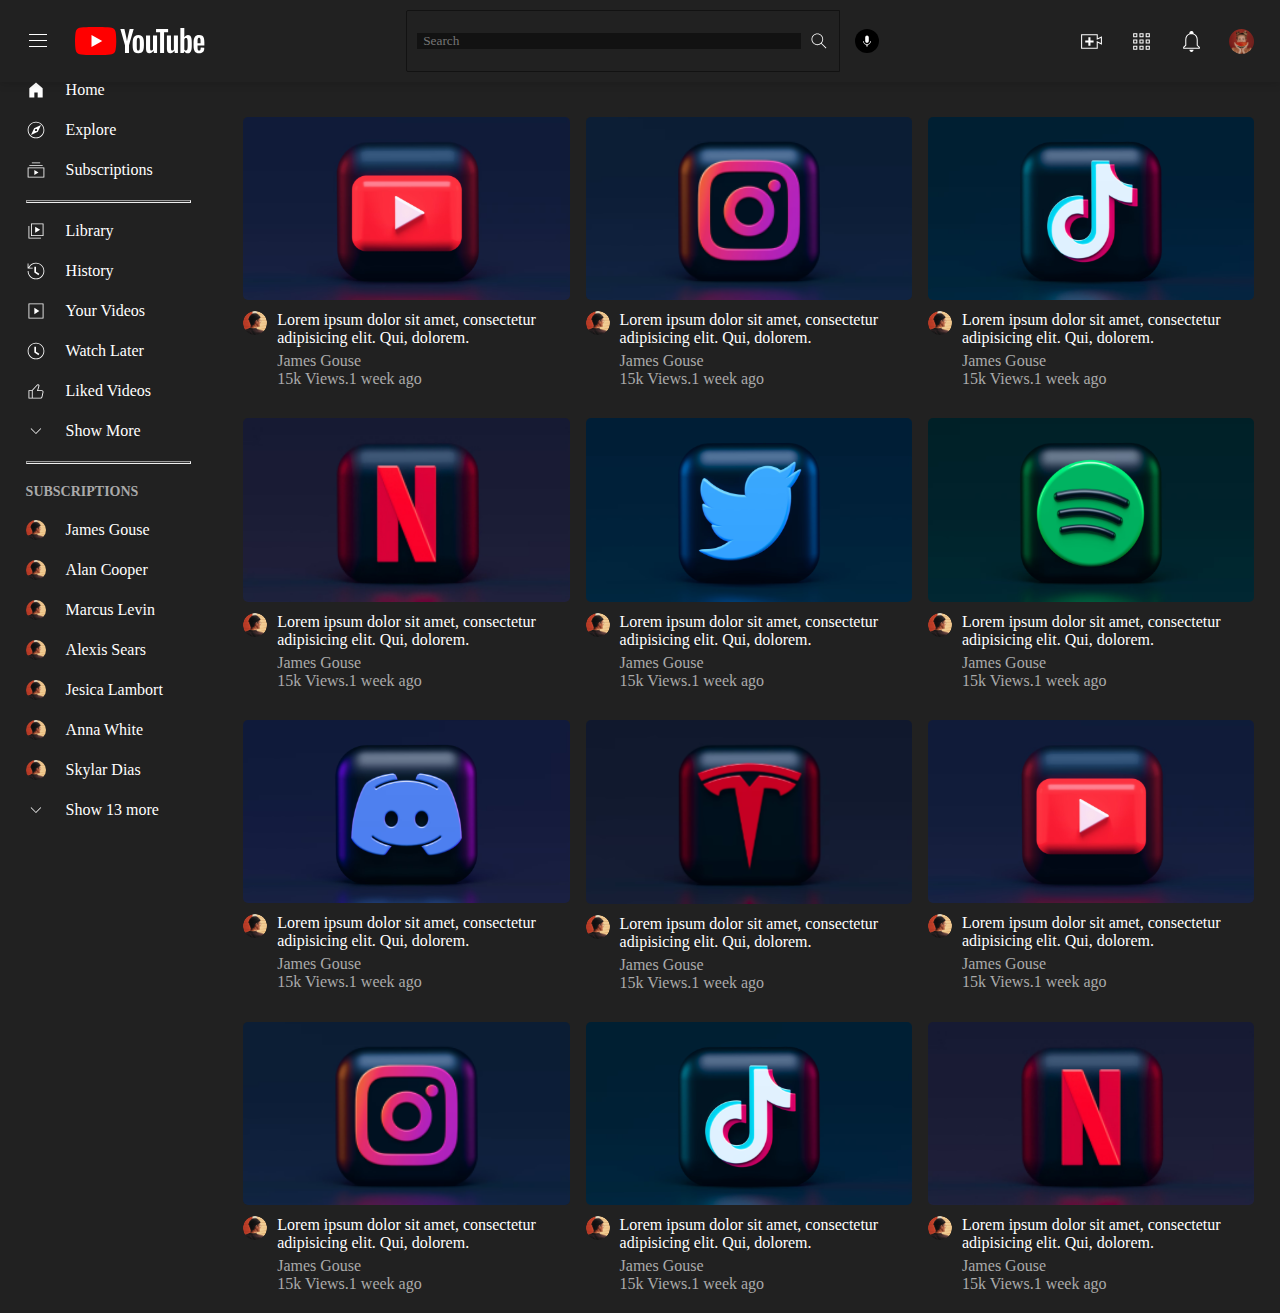
<file: index.html>
<!DOCTYPE html>
<html lang="en">
<head>
    <meta charset="UTF-8">
    <meta name="viewport" content="width=device-width, initial-scale=1.0">
    <title>youtube-clone</title>
    <link href="./style.css" rel="stylesheet">
</head>
<body>
    <!-- ---------------nav--------------- -->
    <nav class="flex-div">
        <div class="nav-left flex-div">
            <img class="menu" src="./assets/hamburger.svg">
            <img class="nav-logo" src="./assets/Youtube-Logo.svg">
        </div>
        <div class="nav-middle flex-div">
            <div class="search-box flex-div">
                <input type="text" placeholder="  Search">
                <img src="./assets/search.svg">
            </div> 
            <img class="mic-icon" src="./assets/Icon.svg">
        </div>
        <div class="nav-right flex-div">
            <img src="./assets/create.svg">
            <img src="./assets/apps.svg">
            <img src="./assets/notifications.svg">
            <img src="./assets/User-Avatar.svg" class="profile">
        </div>
    </nav>
    <!-- --------------------sidebar------------ -->
    <div class="side-bar">
        <div class="shortcut-link">
            <a href=""><img src="./assets/home-fill.svg"><p>Home</p></a>
            <a href=""><img src="./assets/explore.svg"><p>Explore</p></a>
            <a href=""><img src="./assets/subscriptions.svg"><p>Subscriptions</p></a>
            <hr><br>
            <a href=""><img src="./assets/library.svg"><p>Library</p></a>
            <a href=""><img src="./assets/history.svg"><p>History</p></a>
            <a href=""><img src="./assets/yourVideos.svg"><p>Your Videos</p></a>
            <a href=""><img src="./assets/watchLater.svg"><p>Watch Later</p></a>
            <a href=""><img src="./assets/liked.svg"><p>Liked Videos</p></a>
            <a href=""><img src="./assets/arrowBottom.svg"><p>Show More</p></a>
            <hr>
        </div>
        <div class="SUBSCRIPTIONS-List">
            <h3>SUBSCRIPTIONS</h3>
            <a href=""><img src="./assets/User-Avatar0.svg"><p>James Gouse</p></a>
            <a href=""><img src="./assets/User-Avatar0.svg"><p>Alan Cooper</p></a>
            <a href=""><img src="./assets/User-Avatar0.svg"><p>Marcus Levin</p></a>
            <a href=""><img src="./assets/User-Avatar0.svg"><p>Alexis Sears</p></a>
            <a href=""><img src="./assets/User-Avatar0.svg"><p>Jesica Lambort</p></a>
            <a href=""><img src="./assets/User-Avatar0.svg"><p>Anna White</p></a>
            <a href=""><img src="./assets/User-Avatar0.svg"><p>Skylar Dias</p></a>
            <a href=""><img src="./assets/arrowBottom.svg"><p>Show 13 more</p></a>
        </div>
        <div></div>
    </div>
    <!-- -----------main-------------- -->
    <div class="container">
        <div class="list-container">
            <div class="vid-list">
                <a href="./videoDetails.html"><img class="thumb" src="./assets/image 1.svg"></a>
                <div class="flex-div">
                    <img src="./assets/User-Avatar0.svg" alt="">
                    <div class="vid-info">
                        <a href="./videoDetails.html">Lorem ipsum dolor sit amet, consectetur adipisicing elit. Qui, dolorem.</a>
                        <p>James Gouse</p>
                        <p>15k Views.1 week ago</p>
                    </div>
                </div>
            </div>
            <div class="vid-list">
                <a><img class="thumb" src="./assets/image 1.png"></a>
                <div class="flex-div">
                    <img src="./assets/User-Avatar0.svg" alt="">
                    <div class="vid-info">
                        <a href="">Lorem ipsum dolor sit amet, consectetur adipisicing elit. Qui, dolorem.</a>
                        <p>James Gouse</p>
                        <p>15k Views.1 week ago</p>
                    </div>
                </div>
            </div>
            <div class="vid-list">
                <a><img class="thumb" src="./assets/image 2.svg"></a>
                <div class="flex-div bottom-thumb" >
                    <img src="./assets/User-Avatar0.svg" alt="">
                    <div class="vid-info">
                        <a href="">Lorem ipsum dolor sit amet, consectetur adipisicing elit. Qui, dolorem.</a>
                        <p>James Gouse</p>
                        <p>15k Views.1 week ago</p>
                    </div>
                </div>
            </div>
            <div class="vid-list">
                <a><img class="thumb" src="./assets/image 1.jpg"></a>
                <div class="flex-div">
                    <img src="./assets/User-Avatar0.svg" alt="">
                    <div class="vid-info">
                        <a href="">Lorem ipsum dolor sit amet, consectetur adipisicing elit. Qui, dolorem.</a>
                        <p>James Gouse</p>
                        <p>15k Views.1 week ago</p>
                    </div>
                </div>
            </div>
            <div class="vid-list">
                <a><img class="thumb" src="./assets/image 4.svg"></a>
                <div class="flex-div">
                    <img src="./assets/User-Avatar0.svg" alt="">
                    <div class="vid-info">
                        <a href="">Lorem ipsum dolor sit amet, consectetur adipisicing elit. Qui, dolorem.</a>
                        <p>James Gouse</p>
                        <p>15k Views.1 week ago</p>
                    </div>
                </div>
            </div>
            <div class="vid-list">
                <a><img class="thumb" src="./assets/image 5.svg"></a>
                <div class="flex-div">
                    <img src="./assets/User-Avatar0.svg" alt="">
                    <div class="vid-info">
                        <a href="">Lorem ipsum dolor sit amet, consectetur adipisicing elit. Qui, dolorem.</a>
                        <p>James Gouse</p>
                        <p>15k Views.1 week ago</p>
                    </div>
                </div>
            </div>
            <div class="vid-list">
                <a><img class="thumb" src="./assets/image 6.svg"></a>
                <div class="flex-div bottom-thumb" >
                    <img src="./assets/User-Avatar0.svg" alt="">
                    <div class="vid-info">
                        <a href="">Lorem ipsum dolor sit amet, consectetur adipisicing elit. Qui, dolorem.</a>
                        <p>James Gouse</p>
                        <p>15k Views.1 week ago</p>
                    </div>
                </div>
            </div>
            <div class="vid-list">
                <a><img class="thumb" src="./assets/image 61.svg"></a>
                <div class="flex-div">
                    <img src="./assets/User-Avatar0.svg" alt="">
                    <div class="vid-info">
                        <a href="">Lorem ipsum dolor sit amet, consectetur adipisicing elit. Qui, dolorem.</a>
                        <p>James Gouse</p>
                        <p>15k Views.1 week ago</p>
                    </div>
                </div>
            </div>
            <div class="vid-list">
                <a><img class="thumb" src="./assets/image 1.svg"></a>
                <div class="flex-div">
                    <img src="./assets/User-Avatar0.svg" alt="">
                    <div class="vid-info">
                        <a href="">Lorem ipsum dolor sit amet, consectetur adipisicing elit. Qui, dolorem.</a>
                        <p>James Gouse</p>
                        <p>15k Views.1 week ago</p>
                    </div>
                </div>
            </div>
            <div class="vid-list">
                <a><img class="thumb" src="./assets/image 1.png"></a>
                <div class="flex-div">
                    <img src="./assets/User-Avatar0.svg" alt="">
                    <div class="vid-info">
                        <a href="">Lorem ipsum dolor sit amet, consectetur adipisicing elit. Qui, dolorem.</a>
                        <p>James Gouse</p>
                        <p>15k Views.1 week ago</p>
                    </div>
                </div>
            </div>
            <div class="vid-list">
                <a><img class="thumb" src="./assets/image 2.svg"></a>
                <div class="flex-div bottom-thumb" >
                    <img src="./assets/User-Avatar0.svg" alt="">
                    <div class="vid-info">
                        <a href="">Lorem ipsum dolor sit amet, consectetur adipisicing elit. Qui, dolorem.</a>
                        <p>James Gouse</p>
                        <p>15k Views.1 week ago</p>
                    </div>
                </div>
            </div>
            <div class="vid-list">
                <a><img class="thumb" src="./assets/image 1.jpg"></a>
                <div class="flex-div">
                    <img src="./assets/User-Avatar0.svg" alt="">
                    <div class="vid-info">
                        <a href="">Lorem ipsum dolor sit amet, consectetur adipisicing elit. Qui, dolorem.</a>
                        <p>James Gouse</p>
                        <p>15k Views.1 week ago</p>
                    </div>
                </div>
            </div>
            
        </div>
    </div>
    <script src="script.js"></script>
</body>
</html>
</file>
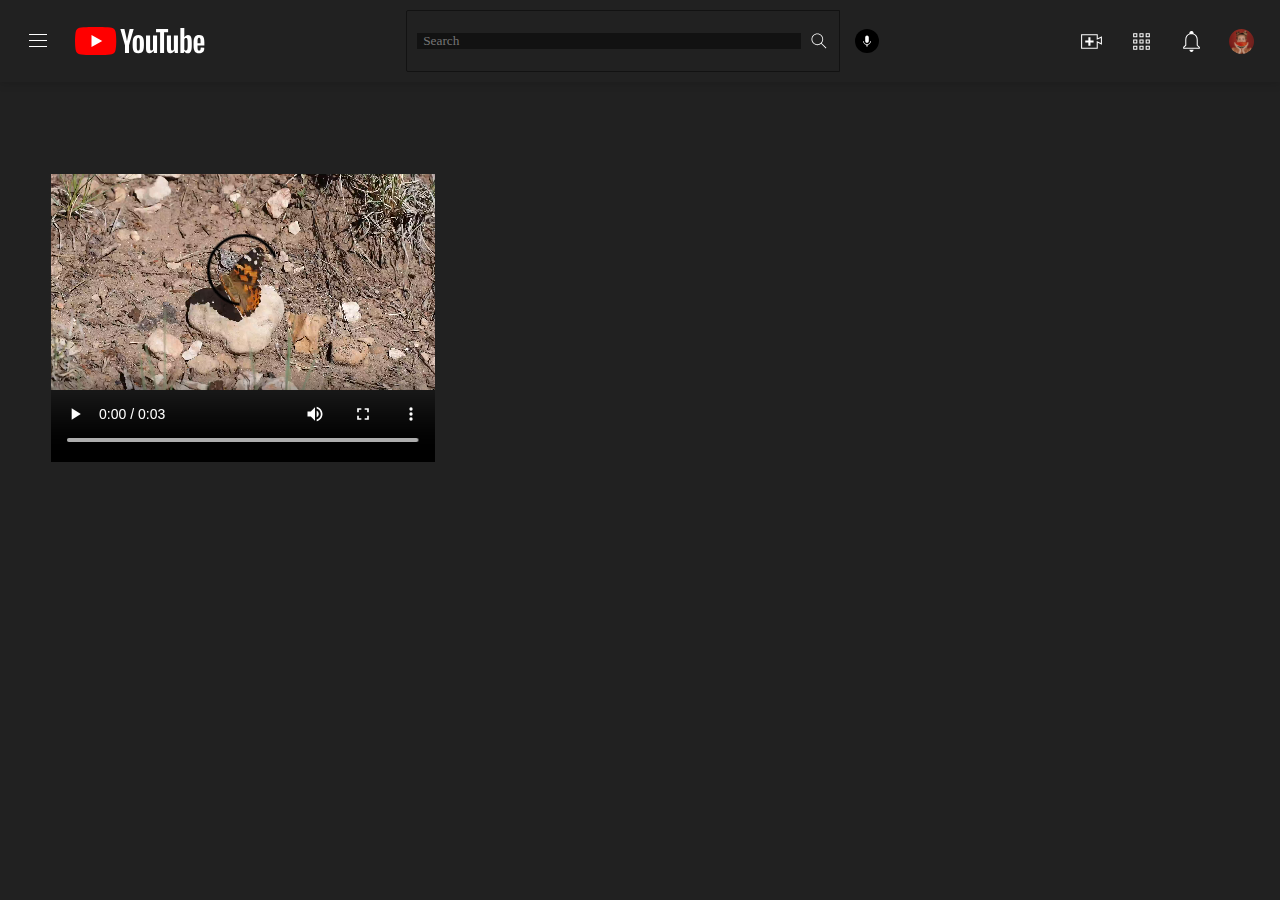
<file: videoDetails.html>
<!DOCTYPE html>
<html lang="en">
<head>
    <meta charset="UTF-8">
    <meta name="viewport" content="width=device-width, initial-scale=1.0">
    <title>video Details</title>
    <link rel="stylesheet" href="./style.css">
</head>
<body>
    <!-- ---------------nav--------- -->
    <nav class="flex-div">
        <div class="nav-left flex-div">
            <img class="menu" src="./assets/hamburger.svg">
            <img class="nav-logo" src="./assets/Youtube-Logo.svg">
        </div>
        <div class="nav-middle flex-div">
            <div class="search-box flex-div">
                <input type="text" placeholder="  Search">
                <img src="./assets/search.svg">
            </div> 
            <img class="mic-icon" src="./assets/Icon.svg">
        </div>
        <div class="nav-right flex-div">
            <img src="./assets/create.svg">
            <img src="./assets/apps.svg">
            <img src="./assets/notifications.svg">
            <img src="./assets/User-Avatar.svg" class="profile">
        </div>
    </nav>
    <!-- --------main------------- -->
    <div class="container play-container">
        <div class="row">
            <div class="play-video">
                <video controls autoplay>
                    <source src="./assets/butterfly_painted_lady_venessa_cardui_521.mp4" type="video/mp4">
                </video>
            </div>
            <div class="right-sidebar"></div>
        </div>
    </div>
    
</body>
</html>
</file>
<file: style.css>
* {
    margin: 0;
    padding: 0;
    font-family: 'inter';
    background: var(--Background-Color, #212121);
}

a {
    text-decoration: none;
    color: white;
}

img {
    cursor: pointer;
}

.flex-div {
    display: flex;
    align-items: center;
}

nav {
    padding: 10px 2%;
    justify-content: space-between;
    position: sticky;
    box-shadow: 0 0 10px rgba(0, 0, 0, 0.2);
    top: 0;
    z-index: 10;
}

.nav-right img {
    width: 25px;
    margin-right: 25px;
}

.nav-right .profile {
    border-radius: 50%;
    margin-right: 0;
}

.nav-left .menu {
    width: 24px;
    margin-right: 25px;
}

.nav-left .nav-logo {
    width: 130px;
}

.nav-middle .mic-icon {
    width: 24px;
}

.nav-middle .search-box {
    border: 1px solid #121212;
    border-radius: 2px 0px 0px 2px;
    padding: 20px 10px;
    margin-right: 15px;
}

.nav-middle .search-box input {
    width: 30vw;
    border: 0;
    outline: 0;
    background: #121212;
}

.nav-middle .search-box img {
    width: 20px;
    margin-left: 8px;
}

.side-bar {
    width: 15%;
    height: 100vh;
    position: fixed;
    top: 0;
    padding-left: 2%;
    padding-top: 80px;
}

.shortcut-link a img {
    width: 20px;
    margin-right: 20px;

}

.shortcut-link a {
    display: flex;
    align-items: center;
    margin-bottom: 20px;
    width: fit-content;
    flex-wrap: wrap;
}

.side-bar hr {
    height: 1px;
    /* border: 0; */
    background: #303030;
    width: 85%;
}

.SUBSCRIPTIONS-List h3 {
    color: var(--Gray-Color, #AAA);
    font-size: 14px;
    margin: 20px 0;
    font-weight: 700;
}

.SUBSCRIPTIONS-List a {
    display: flex;
    align-items: center;
    margin-bottom: 20px;
    width: fit-content;
    flex-wrap: wrap;
}

.SUBSCRIPTIONS-List a img {
    width: 20px;
    margin-right: 20px;

}

.small-sidebar {
    width: 5%;
}

.small-sidebar a p {
    display: none;
}

.small-sidebar h3 {
    display: none;
}

.small-sidebar hr {
    width: 40%;
    margin-bottom: 25px;
}

/* -------------main------------- */
.container {
    /* background: #000; */
    padding-left: 17%;
    padding-right: 2%;
    padding-top: 20px;
    padding-bottom: 20px;
    margin-left: 2%;
}

.large-container {
    padding-left: 7%;
}

.list-container {
    display: grid;
    grid-template-columns: repeat(auto-fit, minmax(250px, 1fr));
    grid-column-gap: 16px;
    grid-row-gap: 30px;
    margin-top: 15px;
    /* background: #000; */
}

.vid-list {
    /* background: #000; */
}

.vid-list .thumb {
    width: 100%;
    border-radius: 5px;

}

.vid-list .flex-div {
    align-items: flex-start;
    margin-top: 7px;

}

.vid-list .flex-div img {
    width: 35px;
    margin-right: 10px;
    border-radius: 50%;
}

.vid-info {}

.vid-info p {
    color: #AAA;

}

.vid-info a {
    display: block;
    margin-bottom: 5px;
}
@media (max-width:900px){
    .menu{
        display: none;
    }
    .side-bar{
        display: none;
    }
    .container, .large-container{
        padding-left: 5%;
        padding-right: 5%;
    }
    .nav-right img{
        display: none;
    }
    .nav-right .profile{
        display: block;
        width: 25px;
    }
    .nav-middle .search-box input{
        width: 100px;

    }
    .nav-middle .mic-icon{
        display: none;
    }
    .nav-logo{
        width: 90px;
    }

}
/* ---------------------------video Details-------------------- */
.play-container{
    padding-left: 2%;
    
}
.play-container video{
    width: 30vw;
    height: 40vh;
}
</file>
